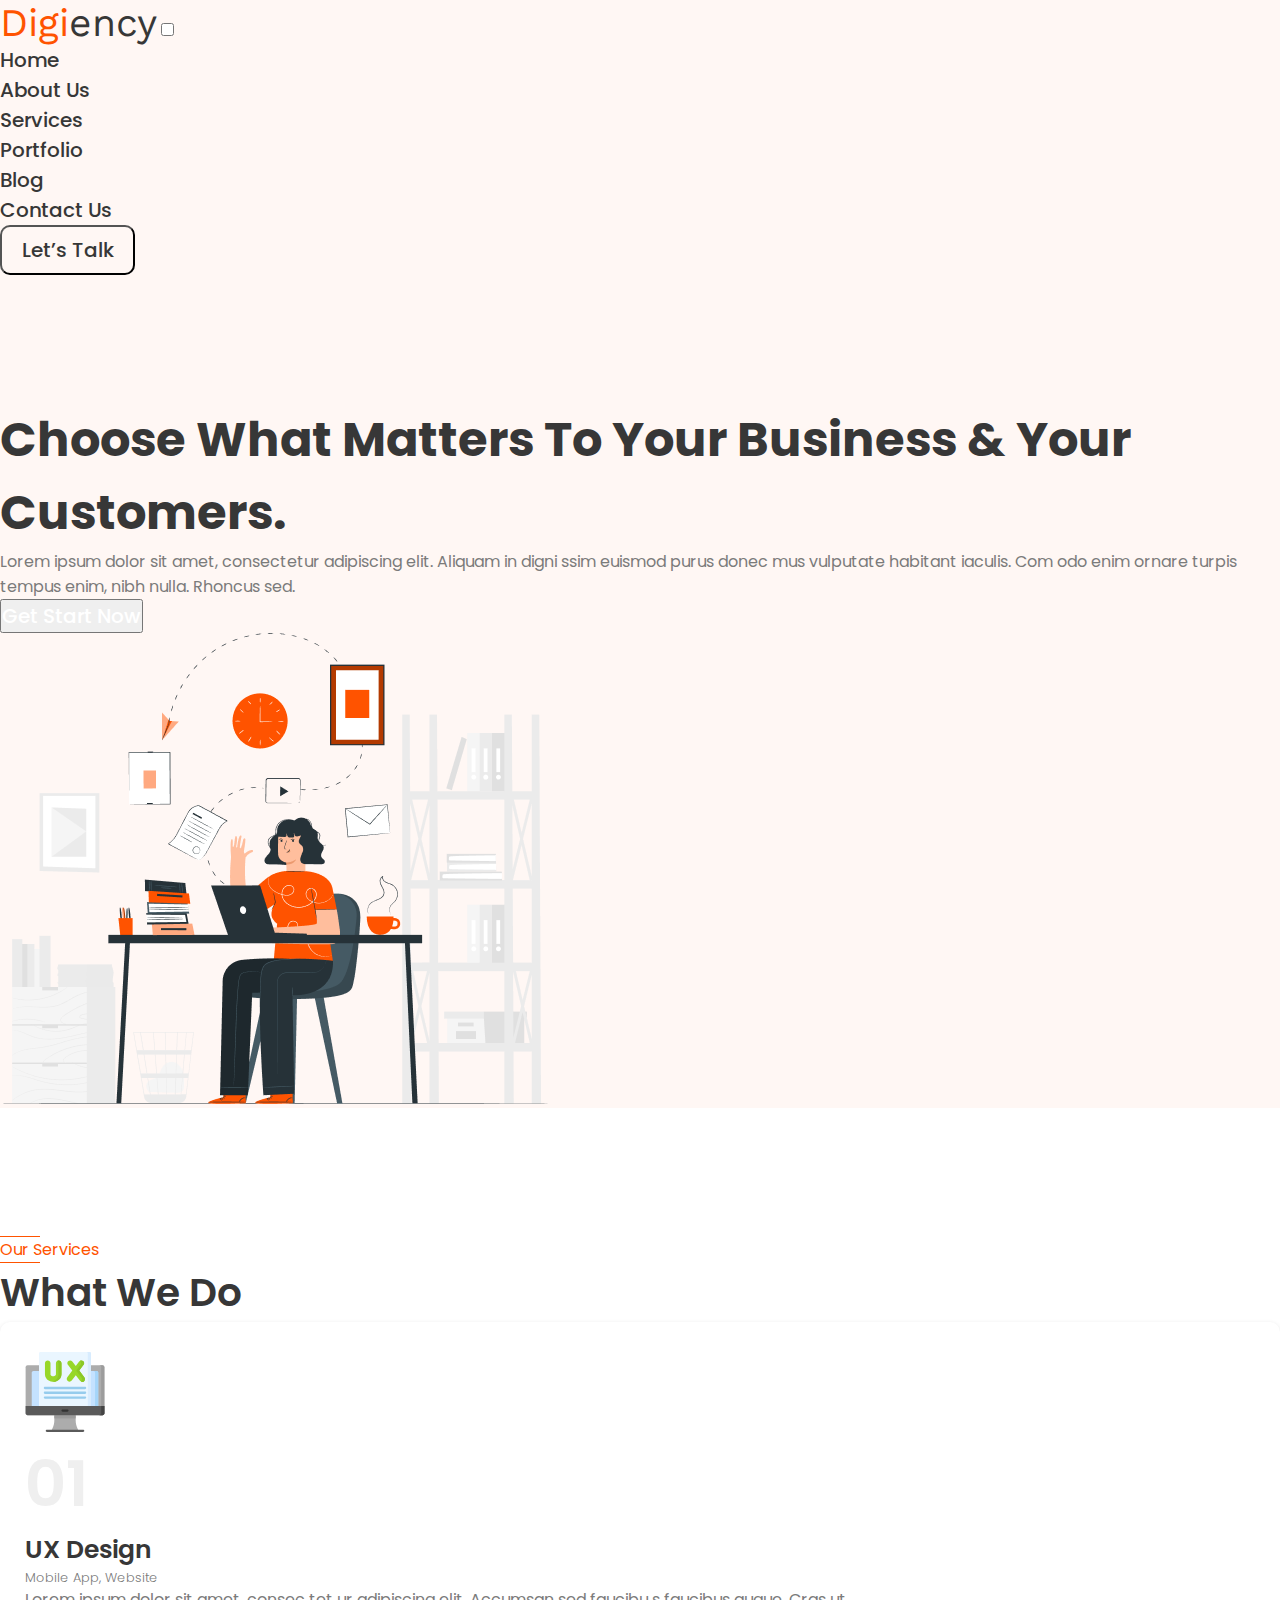
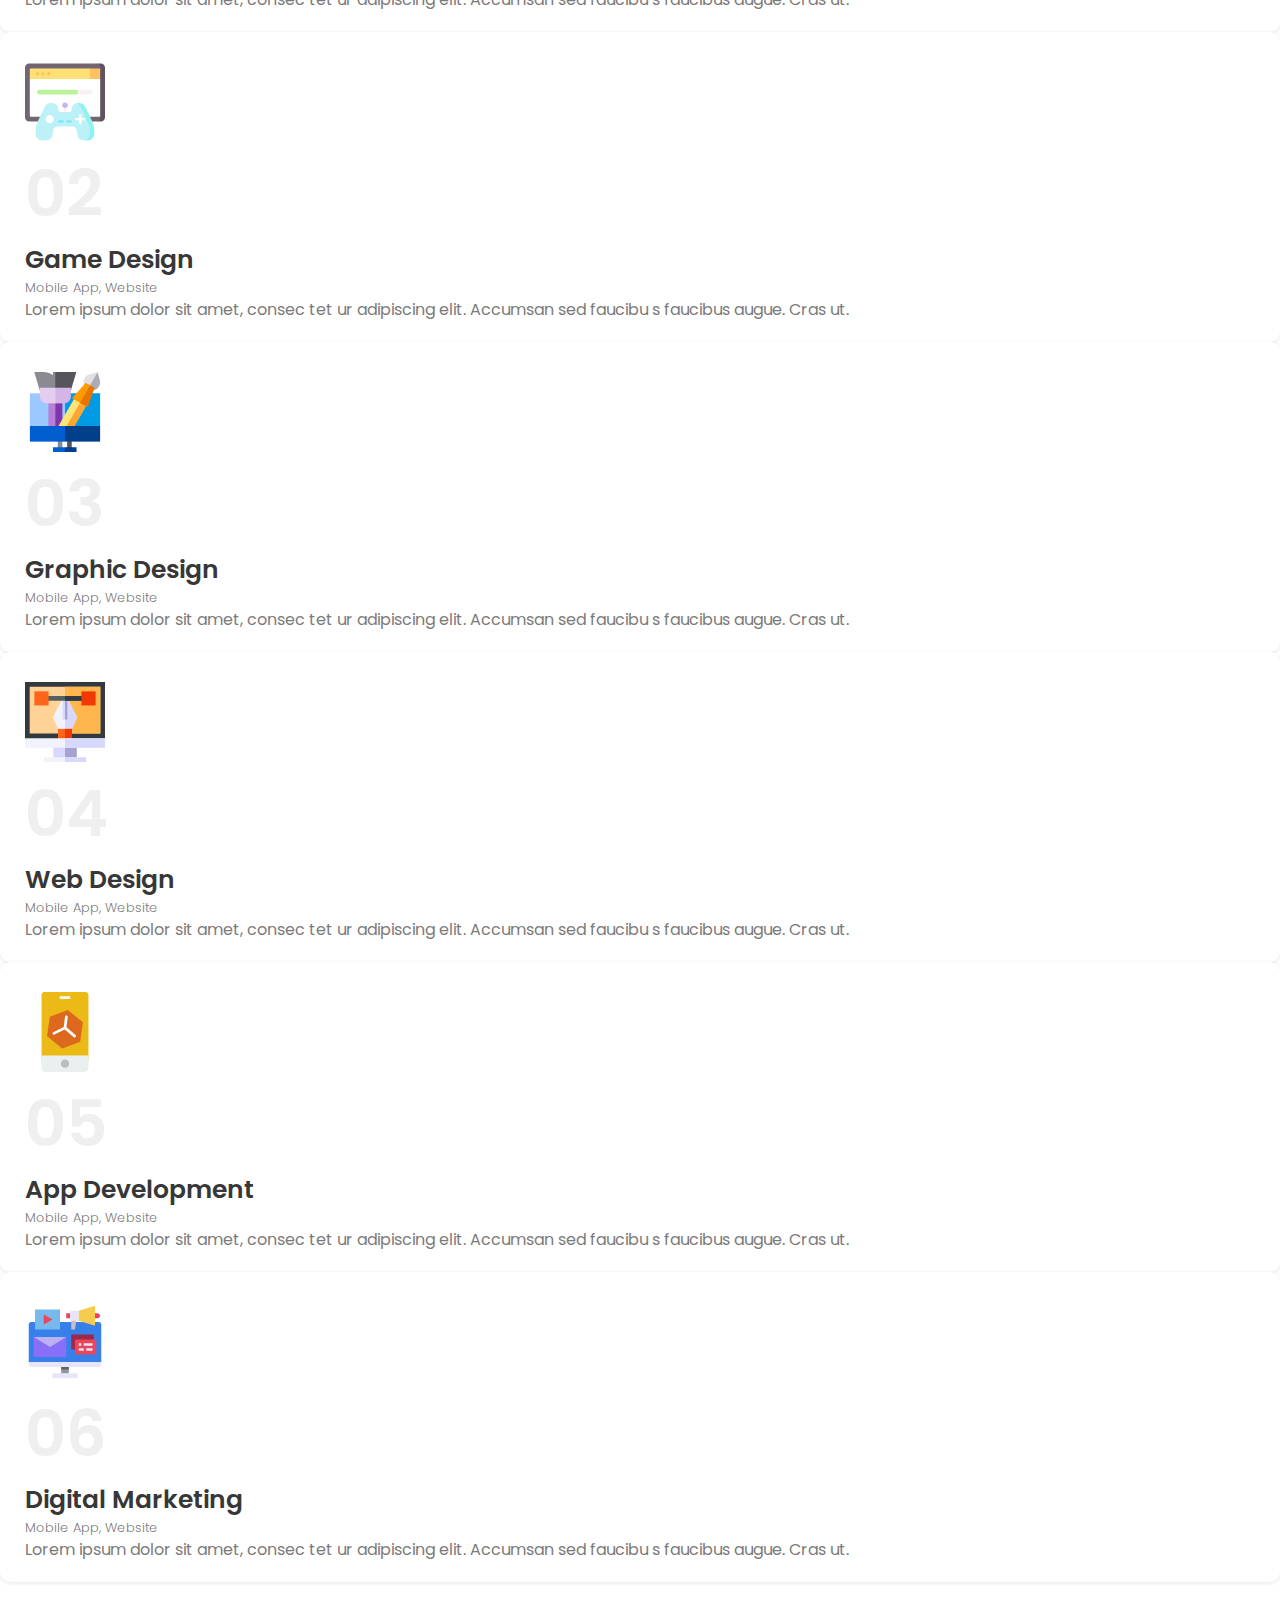
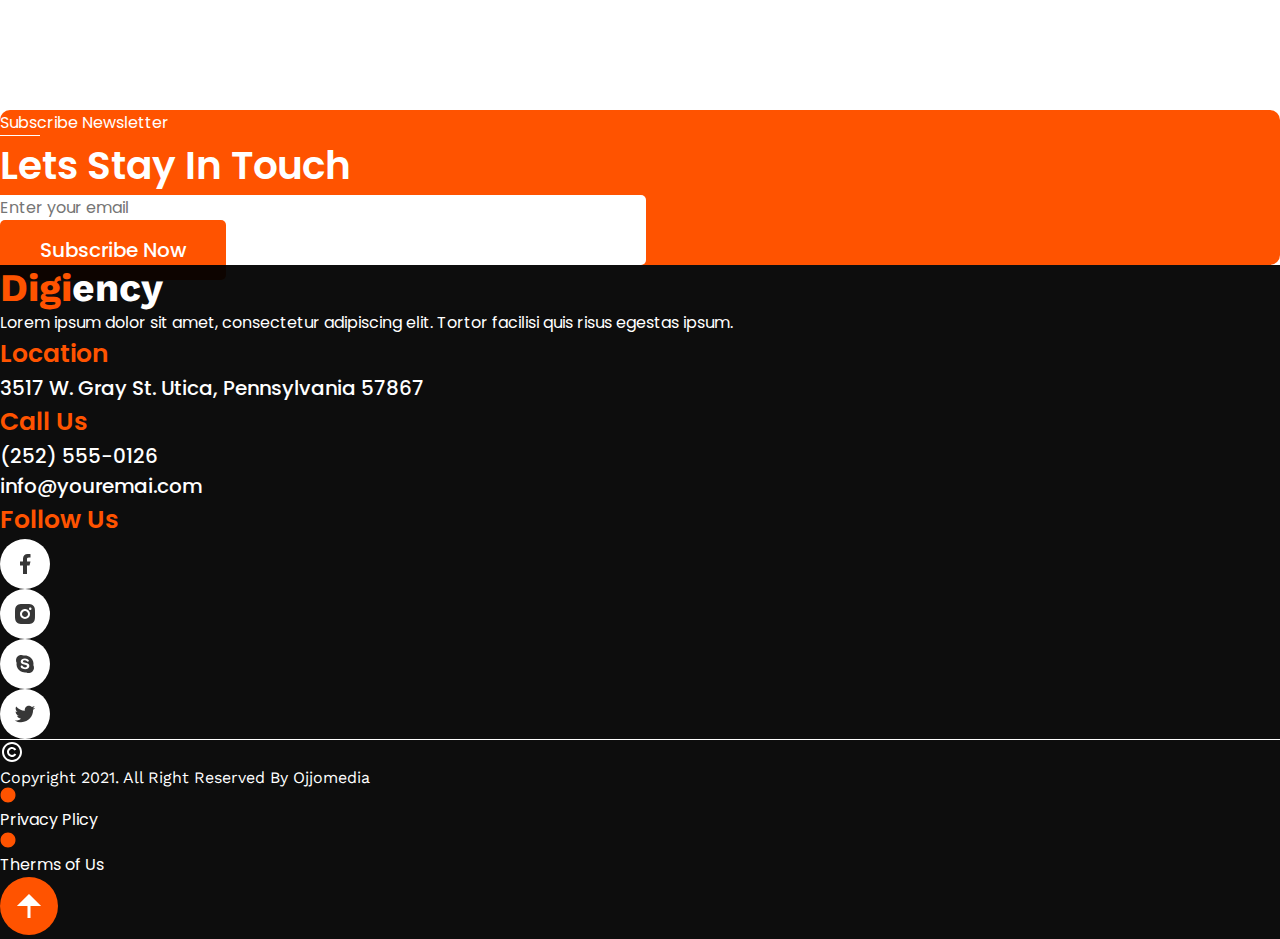
<file: assets/index3.html>
<!doctype html>
<html lang="en">

<head>
    <!-- Required meta tags -->
    <meta charset="utf-8">
    <meta name="viewport" content="width=device-width, initial-scale=1">

    <!-- Bootstrap CSS -->
    <link href="https://cdn.jsdelivr.net/npm/bootstrap@5.0.2/dist/css/bootstrap.min.css" rel="stylesheet"
        integrity="sha384-EVSTQN3/azprG1Anm3QDgpJLIm9Nao0Yz1ztcQTwFspd3yD65VohhpuuCOmLASjC" crossorigin="anonymous">
    <link rel="stylesheet" href="/assets/css/style3.css">
    <title>Digiency</title>
</head>

<body>
    <!-- -------First Section With Header---- -->
    <section class="min-vh-100 d-flex flex-column bg-color-1">
        <header class="position-fixed z-3 w-100">
            <nav class="py-4 bg-color-1">
                <div class="container">
                    <div class="d-flex align-items-center justify-content-between">
                        <a class="fs-xl fm-work-sans color-l" href="#"><span>Digi</span>ency</a>
                        <input type="checkbox" id="menuIcon" class="d-none">
                        <label for="menuIcon">
                            <span></span>
                            <span></span>
                            <span></span>
                        </label>
                        <ul class="d-flex align-items-center justify-content-center sm_screen mb-0 ps-0">
                            <li class="ms-4 ">
                                <a class="fm-poppins fs-md fw-md color-1 " href="#">Home</a>
                            </li>
                            <li class="ms-4">
                                <a class="fm-poppins fs-md fw-md color-1" href="#">About Us</a>
                            </li>
                            <li class="ms-4">
                                <a class="fm-poppins fs-md fw-md color-1" href="#">Services</a>
                            </li>
                            <li class="ms-4">
                                <a class="fm-poppins fs-md fw-md color-1" href="#">Portfolio</a>
                            </li>
                            <li class="ms-4">
                                <a class="fm-poppins fs-md fw-md color-1" href="#">Blog</a>
                            </li>
                            <li class="ms-4">
                                <a class="fm-poppins fs-md fw-md color-1" href="#">Contact Us</a>
                            </li>
                            <li class="ms-4">
                                <button class="fm-poppins fs-md fw-md color-1 btn-border" href="#">Let’s Talk</button>
                            </li>
                        </ul>
                    </div>
                </div>
            </nav>
        </header>
        <div class="container mt-10 d-flex align-items-center flex-grow-1">
            <div class="row fd-sm-cl align-items-center pb-5 mb-5">
                <div class="col-xl-6 col-12">
                    <h1 class="fm-poppins fw-xl fs-2xl color-1 mb-3 h1 mt-3 ">Choose What Matters To Your Business &
                        Your
                        Customers.
                    </h1>
                    <p class="fm-poppins fw-sm fs-xsm color-2 mb-5">Lorem ipsum dolor sit amet, consectetur adipiscing
                        elit.
                        Aliquam
                        in digni ssim euismod purus donec mus vulputate habitant iaculis. Com
                        odo enim ornare turpis tempus enim, nibh nulla. Rhoncus sed.</p>
                    <button class="btn-1 fm-poppins fw-md fs-md color-3">Get Start Now</button>
                </div>
                <div class="col-xl-6 col-12 mb-xl-0 mb-3">
                    <div>
                        <img class="w-100" src="/assets/img/png-A/header-img.png" alt="girl-with-laptop">
                    </div>
                </div>
            </div>
        </div>
    </section>
    <!-- ----Second Section---- -->
    <section>
        <div class="container">
            <div class="d-flex align-items-center justify-content-center mt-10">
                <div class="line-1">
                </div>
                <h3 class="fs-xsm fw-sm fm-poppins color-4 text-center p-3">Our Services</h3>
                <div class="line-1"></div>
            </div>
            <h1 class="fm-poppins fw-lg fs-xl color-1 text-center mb-4">What We Do</h1>
            <div class="row mb-10">
                <div class="col-lg-4 col-md-6 col-12 mb-4">
                    <div class="row-box">
                        <div class="d-flex justify-content-between">
                            <img src="/assets/img/svg-A/ux-wallpaper/Icons/ux-interface.svg" alt="ux-wallpaper">
                            <p class="fs-3xl fm-poppins fw-lg color-no">01</p>
                        </div>
                        <h1 class="fm-poppins fw-lg fs-lg color-1">UX Design</h1>
                        <p class="fm-poppins fw-xsm color-2 p-fs">Mobile App, Website</p>
                        <p class="fm-poppins fw-sm fs-xsm color-2 mb-0">Lorem ipsum dolor sit amet, consec tet ur
                            adipiscing elit. Accumsan sed faucibu s faucibus
                            augue. Cras ut.</p>
                    </div>
                </div>
                <div class="col-lg-4 col-md-6 col-12 mb-4">
                    <div class="row-box">
                        <div class="d-flex justify-content-between">
                            <img src="/assets/img/svg-A/gaming-wallpaper/Icons/gaming.svg" alt="gaming-wallpaper">
                            <p class="fs-3xl fm-poppins fw-lg color-no">02</p>
                        </div>
                        <h1 class="fm-poppins fw-lg fs-lg color-1">Game Design</h1>
                        <p class="fm-poppins fw-xsm color-2 p-fs">Mobile App, Website</p>
                        <p class="fm-poppins fw-sm fs-xsm color-2 mb-0">Lorem ipsum dolor sit amet, consec tet ur
                            adipiscing elit. Accumsan sed faucibu s faucibus
                            augue. Cras ut.</p>
                    </div>
                </div>
                <div class="col-lg-4 col-md-6 col-12 mb-4">
                    <div class="row-box">
                        <div class="d-flex justify-content-between">
                            <img src="/assets/img/svg-A/color-brushes/Icons/design.png" alt="color-brushes">
                            <p class="fs-3xl fm-poppins fw-lg color-no">03</p>
                        </div>
                        <h1 class="fm-poppins fw-lg fs-lg color-1">Graphic Design</h1>
                        <p class="fm-poppins fw-xsm color-2 p-fs">Mobile App, Website</p>
                        <p class="fm-poppins fw-sm fs-xsm color-2 mb-0">Lorem ipsum dolor sit amet, consec tet ur
                            adipiscing elit. Accumsan sed faucibu s faucibus
                            augue. Cras ut.</p>
                    </div>
                </div>
                <div class="col-lg-4 col-md-6 col-12 mb-4 mb-md-4 mb-sm-4 mb-lg-0">
                    <div class="row-box">
                        <div class="d-flex justify-content-between">
                            <img src="/assets/img/svg-A/web-design/Icons/web-design.svg" alt="web-design">
                            <p class="fs-3xl fm-poppins fw-lg color-no">04</p>
                        </div>
                        <h1 class="fm-poppins fw-lg fs-lg color-1">Web Design</h1>
                        <p class="fm-poppins fw-xsm color-2 p-fs">Mobile App, Website</p>
                        <p class="fm-poppins fw-sm fs-xsm color-2 mb-0">Lorem ipsum dolor sit amet, consec tet ur
                            adipiscing elit. Accumsan sed faucibu s faucibus
                            augue. Cras ut.</p>
                    </div>
                </div>
                <div class="col-lg-4 col-md-6 col-12 mb-4 mb-md-4 mb-sm-4 mb-lg-0">
                    <div class="row-box">
                        <div class="d-flex justify-content-between">
                            <img src="/assets/img/svg-A/app devlopment-1/Icons/mobile-development.svg"
                                alt="app devlopment">
                            <p class="fs-3xl fm-poppins fw-lg color-no">05</p>
                        </div>
                        <h1 class="fm-poppins fw-lg fs-lg color-1">App Development</h1>
                        <p class="fm-poppins fw-xsm color-2 p-fs">Mobile App, Website</p>
                        <p class="fm-poppins fw-sm fs-xsm color-2 mb-0">Lorem ipsum dolor sit amet, consec tet ur
                            adipiscing elit. Accumsan sed faucibu s faucibus
                            augue. Cras ut.</p>
                    </div>
                </div>
                <div class="col-lg-4 col-md-6 col-12">
                    <div class="row-box">
                        <div class="d-flex justify-content-between">
                            <img src="/assets/img/svg-A/marketing/Icons/digital-marketing.svg" alt="digital-marketing">
                            <p class="fs-3xl fm-poppins fw-lg color-no">06</p>
                        </div>
                        <h1 class="fm-poppins fw-lg fs-lg color-1">Digital Marketing</h1>
                        <p class="fm-poppins fw-xsm color-2 p-fs">Mobile App, Website</p>
                        <p class="fm-poppins fw-sm fs-xsm color-2 mb-0">Lorem ipsum dolor sit amet, consec tet ur
                            adipiscing elit. Accumsan sed faucibu s faucibus
                            augue. Cras ut.</p>
                    </div>
                </div>
            </div>
        </div>
    </section>
    <!-- ----------Section Seventh----- -->
    <section class="my-5">
        <div class="container">
            <div
                class="bg-color-2 d-flex justify-content-between align-items-center py-5 px-4 br-10 flex-column flex-lg-row">
                <div class="">
                    <div class="d-flex align-items-center">
                        <h2 class="fm-poppins fw-sm fs-xsm color-3 mb-3">Subscribe Newsletter</h2>
                        <div class="line-s7 ms-2 mb-2"></div>
                    </div>
                    <h1 class="fm-poppins fs-xl fw-lg color-3 mt-1">Lets Stay In Touch</h1>
                </div>
                <div class="bg-color-3 box-s7 d-flex justify-content-between align-items-center fd-column">
                    <div class="mb-2 mb-sm-0">
                        <input class="email fm-poppins fw-sm fs-xsm color-2 ps-3" type="email"
                            placeholder="Enter your email">
                    </div>

                    <button class="Subscribe fm-poppins fw-md fs-md color-3 me-1 ms-1 ms-sm-0 mb-1 mb-sm-0">Subscribe
                        Now</button>
                </div>
            </div>
        </div>
    </section>
    <!-- ----Footer------>
    <footer class="bg-color-4 pt-5">
        <div class="container">
            <div class="row pt-5">
                <div class="col-xl-3 col-md-4 col-sm-6 col-12">
                    <h1 class="fm-work-sans fs-xl color-3 mb-4 pointer"><span class="color-4">Digi</span>ency</h1>
                    <p class="fm-poppins fs-xsm fw-sm color-3">Lorem ipsum dolor sit amet, consectetur adipiscing elit.
                        Tortor facilisi quis risus egestas
                        ipsum.</p>
                </div>
                <div class="col-xl-3 col-md-4 col-sm-6 col-12">
                    <h1 class="fm-poppins fw-lg fs-lg color-4 mb-4 mt-3">Location</h1>
                    <p class="fm-poppins fs-md fw-md color-3 pointer">3517 W. Gray St. Utica, Pennsylvania 57867</p>
                </div>
                <div class="col-xl-3 col-md-4 col-sm-6 col-12">
                    <h1 class="fm-poppins fw-lg fs-lg color-4 mb-4 mt-3">Call Us</h1>
                    <p class="fm-poppins fs-md fw-md color-3 pointer">(252) 555-0126</p>
                    <p class="fm-poppins fs-md fw-md color-3 pointer">info@youremai.com</p>
                </div>
                <div class="col-xl-3 col-md-6 col-sm-6 col-12">
                    <h1 class="fm-poppins fw-lg fs-lg color-4 mb-4 mt-3">Follow Us</h1>
                    <div class="d-flex">
                        <a class="me-2 svg-box" href="http://facebook.com">
                            <svg width="50" height="50" viewBox="0 0 50 50" fill="none"
                                xmlns="http://www.w3.org/2000/svg">
                                <g class="path" clip-path="url(#clip0_394_3624)">
                                    <path
                                        d="M27 26.5H29.5L30.5 22.5H27V20.5C27 19.47 27 18.5 29 18.5H30.5V15.14C30.174 15.097 28.943 15 27.643 15C24.928 15 23 16.657 23 19.7V22.5H20V26.5H23V35H27V26.5Z"
                                        fill="#373737" />
                                </g>
                                <defs>
                                    <clipPath id="clip0_394_3624">
                                        <rect width="24" height="24" fill="white" transform="translate(13 13)" />
                                    </clipPath>
                                </defs>
                            </svg>
                        </a>
                        <a class="me-2 svg-box" href="http://instagram.com">
                            <svg width="50" height="50" viewBox="0 0 50 50" fill="none"
                                xmlns="http://www.w3.org/2000/svg">

                                <path
                                    d="M25 15C27.717 15 28.056 15.01 29.122 15.06C30.187 15.11 30.912 15.277 31.55 15.525C32.21 15.779 32.766 16.123 33.322 16.678C33.8305 17.1779 34.224 17.7826 34.475 18.45C34.722 19.087 34.89 19.813 34.94 20.878C34.987 21.944 35 22.283 35 25C35 27.717 34.99 28.056 34.94 29.122C34.89 30.187 34.722 30.912 34.475 31.55C34.2247 32.2178 33.8311 32.8226 33.322 33.322C32.822 33.8303 32.2173 34.2238 31.55 34.475C30.913 34.722 30.187 34.89 29.122 34.94C28.056 34.987 27.717 35 25 35C22.283 35 21.944 34.99 20.878 34.94C19.813 34.89 19.088 34.722 18.45 34.475C17.7823 34.2245 17.1775 33.8309 16.678 33.322C16.1694 32.8222 15.7759 32.2175 15.525 31.55C15.277 30.913 15.11 30.187 15.06 29.122C15.013 28.056 15 27.717 15 25C15 22.283 15.01 21.944 15.06 20.878C15.11 19.812 15.277 19.088 15.525 18.45C15.7752 17.7822 16.1688 17.1773 16.678 16.678C17.1777 16.1692 17.7824 15.7757 18.45 15.525C19.088 15.277 19.812 15.11 20.878 15.06C21.944 15.013 22.283 15 25 15ZM25 20C23.6739 20 22.4021 20.5268 21.4645 21.4645C20.5268 22.4021 20 23.6739 20 25C20 26.3261 20.5268 27.5979 21.4645 28.5355C22.4021 29.4732 23.6739 30 25 30C26.3261 30 27.5979 29.4732 28.5355 28.5355C29.4732 27.5979 30 26.3261 30 25C30 23.6739 29.4732 22.4021 28.5355 21.4645C27.5979 20.5268 26.3261 20 25 20ZM31.5 19.75C31.5 19.4185 31.3683 19.1005 31.1339 18.8661C30.8995 18.6317 30.5815 18.5 30.25 18.5C29.9185 18.5 29.6005 18.6317 29.3661 18.8661C29.1317 19.1005 29 19.4185 29 19.75C29 20.0815 29.1317 20.3995 29.3661 20.6339C29.6005 20.8683 29.9185 21 30.25 21C30.5815 21 30.8995 20.8683 31.1339 20.6339C31.3683 20.3995 31.5 20.0815 31.5 19.75ZM25 22C25.7956 22 26.5587 22.3161 27.1213 22.8787C27.6839 23.4413 28 24.2044 28 25C28 25.7956 27.6839 26.5587 27.1213 27.1213C26.5587 27.6839 25.7956 28 25 28C24.2044 28 23.4413 27.6839 22.8787 27.1213C22.3161 26.5587 22 25.7956 22 25C22 24.2044 22.3161 23.4413 22.8787 22.8787C23.4413 22.3161 24.2044 22 25 22Z"
                                    fill="#373737" />
                            </svg>


                        </a>
                        <a class="me-2 svg-box" href="http://starbuks.com">
                            <svg width="50" height="50" viewBox="0 0 50 50" fill="none"
                                xmlns="http://www.w3.org/2000/svg">

                                <path
                                    d="M26.3102 33.4002C24.9879 33.6067 23.6355 33.4981 22.3631 33.0832C21.0907 32.6683 19.9343 31.9588 18.9879 31.0124C18.0416 30.0661 17.3321 28.9096 16.9171 27.6372C16.5022 26.3648 16.3936 25.0125 16.6002 23.6902C16.0789 22.6987 15.8884 21.5664 16.0566 20.459C16.2247 19.3515 16.7427 18.3268 17.5348 17.5348C18.3268 16.7427 19.3515 16.2247 20.459 16.0566C21.5664 15.8884 22.6987 16.0789 23.6902 16.6002C25.0125 16.3936 26.3648 16.5022 27.6372 16.9171C28.9096 17.3321 30.0661 18.0416 31.0124 18.9879C31.9588 19.9343 32.6683 21.0907 33.0832 22.3631C33.4981 23.6355 33.6067 24.9879 33.4002 26.3102C33.9214 27.3016 34.1119 28.4339 33.9437 29.5413C33.7756 30.6488 33.2576 31.6735 32.4655 32.4655C31.6735 33.2576 30.6488 33.7756 29.5413 33.9437C28.4339 34.1119 27.3016 33.9214 26.3102 33.4002ZM25.0522 30.1562H25.0122C27.8842 30.1562 29.3152 28.7702 29.3152 26.9132C29.3152 25.7152 28.7642 24.4422 26.5892 23.9552L24.6062 23.5152C23.8512 23.3432 22.9842 23.1152 22.9842 22.4002C22.9842 21.6852 23.6042 21.1872 24.7082 21.1872C26.9382 21.1872 26.7352 22.7152 27.8392 22.7152C28.4152 22.7152 28.9322 22.3732 28.9322 21.7852C28.9322 20.4152 26.7352 19.3852 24.8762 19.3852C22.8552 19.3852 20.7032 20.2442 20.7032 22.5292C20.7032 23.6272 21.0972 24.7992 23.2632 25.3422L25.9522 26.0132C26.7682 26.2152 26.9702 26.6722 26.9702 27.0852C26.9702 27.7722 26.2862 28.4432 25.0522 28.4432C22.6352 28.4432 22.9742 26.5862 21.6782 26.5862C21.0982 26.5862 20.6752 26.9842 20.6752 27.5572C20.6752 28.6712 22.0272 30.1552 25.0522 30.1552V30.1562Z"
                                    fill="#373737" />
                            </svg>
                        </a>
                        <a class="svg-box" href="http://twitter.com">
                            <svg width="50" height="50" viewBox="0 0 50 50" fill="none"
                                xmlns="http://www.w3.org/2000/svg">
                                <g clip-path="url(#clip0_394_3633)">
                                    <path
                                        d="M35.1618 18.6559C34.3984 18.9936 33.5888 19.2154 32.7598 19.3139C33.6336 18.7914 34.2875 17.9689 34.5998 16.9999C33.7798 17.4879 32.8808 17.8299 31.9438 18.0149C31.3144 17.3415 30.4802 16.8949 29.5708 16.7445C28.6614 16.5941 27.7277 16.7484 26.9151 17.1834C26.1024 17.6183 25.4562 18.3096 25.0769 19.1497C24.6976 19.9898 24.6066 20.9317 24.8178 21.8289C23.1549 21.7456 21.5281 21.3134 20.0431 20.5606C18.5581 19.8077 17.2479 18.751 16.1978 17.4589C15.8261 18.0974 15.6308 18.8232 15.6318 19.5619C15.6318 21.0119 16.3698 22.2929 17.4918 23.0429C16.8278 23.022 16.1784 22.8427 15.5978 22.5199V22.5719C15.598 23.5376 15.9322 24.4735 16.5437 25.221C17.1551 25.9684 18.0063 26.4814 18.9528 26.6729C18.3364 26.84 17.6901 26.8646 17.0628 26.7449C17.3297 27.5762 17.8498 28.3031 18.5504 28.824C19.251 29.3449 20.0969 29.6337 20.9698 29.6499C20.1023 30.3313 19.109 30.8349 18.0467 31.1321C16.9844 31.4293 15.8739 31.5142 14.7788 31.3819C16.6905 32.6114 18.9159 33.264 21.1888 33.2619C28.8818 33.2619 33.0888 26.8889 33.0888 21.3619C33.0888 21.1819 33.0838 20.9999 33.0758 20.8219C33.8947 20.2301 34.6014 19.4969 35.1628 18.6569L35.1618 18.6559Z"
                                        fill="#373737" />
                                </g>
                                <defs>
                                    <clipPath id="clip0_394_3633">
                                        <rect width="24" height="24" fill="white" transform="translate(13 13)" />
                                    </clipPath>
                                </defs>
                            </svg>
                        </a>
                    </div>
                </div>
            </div>
            <div class="underline mt-5">
            </div>
            <div class="row align-items-center mt-1">
                <div class="col-xl-5 col-md-6 col-12 mb-xl-0 mb-md-3 mb-3">
                    <div class="d-flex">
                        <span><svg width="24" height="24" viewBox="0 0 24 24" fill="none"
                                xmlns="http://www.w3.org/2000/svg">
                                <g clip-path="url(#clip0_495_9)">
                                    <path
                                        d="M12 2C17.52 2 22 6.48 22 12C22 17.52 17.52 22 12 22C6.48 22 2 17.52 2 12C2 6.48 6.48 2 12 2ZM12 4C7.58 4 4 7.58 4 12C4 16.42 7.58 20 12 20C16.42 20 20 16.42 20 12C20 7.58 16.42 4 12 4ZM12 7C13.82 7 15.413 7.973 16.288 9.428L14.574 10.457C14.3043 10.0072 13.9213 9.63605 13.4634 9.38045C13.0055 9.12484 12.4885 8.99374 11.9641 9.00023C11.4397 9.00672 10.9262 9.15056 10.4747 9.41742C10.0232 9.68428 9.6496 10.0648 9.39107 10.5211C9.13254 10.9774 8.99815 11.4935 9.00128 12.0179C9.00442 12.5424 9.14498 13.0568 9.40895 13.51C9.67292 13.9632 10.0511 14.3392 10.5057 14.6007C10.9603 14.8621 11.4756 14.9998 12 15C12.5181 15.0003 13.0275 14.8664 13.4785 14.6112C13.9294 14.356 14.3065 13.9883 14.573 13.544L16.288 14.572C15.726 15.5106 14.8716 16.239 13.8559 16.6453C12.8402 17.0517 11.7192 17.1137 10.6649 16.8217C9.61058 16.5298 8.68114 15.9 8.01914 15.029C7.35713 14.1581 6.99912 13.094 7 12C7 9.24 9.24 7 12 7Z"
                                        fill="white" />
                                </g>
                                <defs>
                                    <clipPath id="clip0_495_9">
                                        <rect width="24" height="24" fill="white" />
                                    </clipPath>
                                </defs>
                            </svg>
                        </span>
                        <p class="fs-xsm fm-work-sans color-3 ms-2 mb-0 pointer">Copyright 2021. All Right Reserved By
                            Ojjomedia
                        </p>
                    </div>
                </div>
                <div class="col-xl-4 col-md-6 col-12 mb-xl-0 mb-md-3 mb-3">
                    <div class="d-flex">
                        <span><svg width="16" height="16" viewBox="0 0 16 16" fill="none"
                                xmlns="http://www.w3.org/2000/svg">
                                <path
                                    d="M8 15.5C12.1421 15.5 15.5 12.1421 15.5 8C15.5 3.85786 12.1421 0.5 8 0.5C3.85786 0.5 0.5 3.85786 0.5 8C0.5 12.1421 3.85786 15.5 8 15.5Z"
                                    fill="#FF5300" />
                            </svg>
                        </span>
                        <p class="fm-poppins fs-xsm fw-sm color-3 ms-1 mb-0 pointer">Privacy Plicy</p>
                        <span class="ms-5"><svg width="16" height="16" viewBox="0 0 16 16" fill="none"
                                xmlns="http://www.w3.org/2000/svg">
                                <path
                                    d="M8 15.5C12.1421 15.5 15.5 12.1421 15.5 8C15.5 3.85786 12.1421 0.5 8 0.5C3.85786 0.5 0.5 3.85786 0.5 8C0.5 12.1421 3.85786 15.5 8 15.5Z"
                                    fill="#FF5300" />
                            </svg>
                        </span>
                        <p class="fm-poppins fs-xsm fw-sm color-3 ms-1 mb-0 pointer">Therms of Us</p>
                    </div>
                </div>
                <div class="col-xl-3 col-12 d-flex  justify-content-xl-end">
                    <div>
                        <span class="pointer"><svg width="58" height="58" viewBox="0 0 58 58" fill="none"
                                xmlns="http://www.w3.org/2000/svg">
                                <circle cx="29" cy="29" r="29" fill="#FF5300" />
                                <g clip-path="url(#clip0_394_3647)">
                                    <path
                                        d="M30.5103 28.9998V41.0832H27.4894V28.9998H16.9165L28.9998 16.9165L41.0832 28.9998H30.5103Z"
                                        fill="white" />
                                </g>
                                <defs>
                                    <clipPath id="clip0_394_3647">
                                        <rect width="36.25" height="36.25" fill="white"
                                            transform="translate(10.875 10.875)" />
                                    </clipPath>
                                </defs>
                            </svg>
                        </span>
                    </div>
                </div>
            </div>
        </div>
    </footer>
    <!-- Bootstrap Bundle with Popper -->
    <script src="https://cdn.jsdelivr.net/npm/bootstrap@5.0.2/dist/js/bootstrap.bundle.min.js"
        integrity="sha384-MrcW6ZMFYlzcLA8Nl+NtUVF0sA7MsXsP1UyJoMp4YLEuNSfAP+JcXn/tWtIaxVXM"
        crossorigin="anonymous"></script>
</body>

</html>
</file>
<file: assets/css/style3.css>
@import url('https://fonts.googleapis.com/css2?family=Poppins:wght@300;400;500;600;700&display=swap');
@import url('https://fonts.googleapis.com/css2?family=Work+Sans:wght@600;700&display=swap');

* {
    margin: 0;
    padding: 0;
    list-style-type: none !important;
    text-decoration: none !important;
    box-sizing: border-box;
}

/* -----root------ */
:root {
    --fs-xsm: 16px;
    --fs-sm: 18px;
    --fs-md: 20px;
    --fs-lg: 25px;
    --fs-xl: 39px;
    --fs-2xl: 48px;
    --fs-3xl: 64px;
    --fw-xsm: 300;
    --fw-sm: 400;
    --fw-md: 500;
    --fw-lg: 600;
    --fw-xl: 700;
}

.fs-xsm {
    font-size: var(--fw-xsm);
}

.fs-sm {
    font-size: var(--fw-sm);
}

.fs-md {
    font-size: var(--fs-md);
}

.fs-lg {
    font-size: var(--fs-lg);
}

.fs-xl {
    font-size: var(--fs-xl);
}

.fs-2xl {
    font-size: var(--fs-2xl);
}

.fs-3xl {
    font-size: var(--fs-3xl);
}

.fw-xsm {
    font-weight: var(--fw-xsm);
}

.fw-sm {
    font-weight: var(--fw-sm);
}

.fw-md {
    font-weight: var(--fw-md);
}

.fw-lg {
    font-weight: var(--fw-lg);
}

.fw-xl {
    font-weight: var(--fw-xl);
}


/* -------------- */
/* -------first section with header---- */
.btn-s1 {
    border: none;
    width: 182px;
    height: 50px;
    color: white;
    background-color: rgba(255, 83, 0, 1);
    cursor: pointer;
    border-radius: 5px;
}

.btn-s1:hover {
    background-color: white;
    color: rgba(255, 83, 0, 1);
    border: 2px solid rgba(255, 83, 0, 1);
}

.btn-border {
    border: 1px solid rgb(255, 247, 244, );
    width: 135px;
    height: 50px;
    background-color: rgba(255, 247, 244, 1);
    border-radius: 10px;
}

/* header button:hover {
    background-color: rgba(255, 83, 0, 1) !important;
} */

header div>a>span {
    color: rgba(255, 83, 0, 1);
}

ul li a:hover {
    color: rgba(255, 83, 0, 1);
}

ul li button:hover {
    color: white;
    background-color: rgba(255, 83, 0, 1);
    border: none;
}

.h1 {
    line-height: 73.2px;
}

.z-3 {
    z-index: 3;
}

.color-l {
    color: rgba(55, 55, 55, 1) !important;
}

.fm-work-sans {
    font-family: "work sans", sans-serif;
}

/* ------------------- */
/* -------Second Section-------- */
.color-no {
    color: rgba(239, 239, 239, 1);
}

.row-box {
    border-radius: 10px;
    background-color: rgba(255, 255, 255, 1);
    box-shadow: 0px 1px 4px 0px rgba(0, 0, 0, 0.1);
    padding: 30px 20px 20px 25px;
    transition: all 200ms linear;
}

.row-box:hover {
    box-shadow: 0px 1px 4px 0px rgba(0, 0, 0, 0.5);
    cursor: pointer;
    scale: 1.1;
}

.p-fs {
    font-size: 12.8px;
}

.line-1 {

    width: 40px;
    height: 1px;
    background-color: rgba(255, 83, 0, 1);

}

/* ------------ */
/* ----common classes----- */

.bg-color-1 {
    background-color: rgba(255, 247, 244, 1);
}

.bg-color-2 {
    background-color: rgba(255, 83, 0, 1);
}

.bg-color-3 {
    background-color: rgba(255, 255, 255, 1);
}

.bg-color-4 {
    background-color: rgba(0, 0, 0, 0.95);
}

.mt-10 {
    margin-top: 10%;
}

.mb-10 {
    margin-bottom: 10%;
}

.fm-poppins {
    font-family: "poppins", sans-serif;
}

.color-1 {
    color: rgba(55, 55, 55, 1);
}

.color-2 {
    color: rgba(123, 123, 123, 1);
}

.color-3 {
    color: rgba(255, 255, 255, 1);
}

.color-4 {
    color: rgba(255, 83, 0, 1);
}

.pointer {
    cursor: pointer;
}

/* ---------------- */
/* ----Section Seventh---- */
.br-10 {
    border-radius: 10px;
}



.email {
    outline: none;
    border: none;
}

.Subscribe {
    border: none;
    background-color: rgba(255, 83, 0, 1);
    width: 226px;
    height: 60px;
    display: flex;
    justify-content: center;
    align-items: center;
    border-radius: 5px;
}

.line-s7 {
    width: 40px;
    height: 1px;
    background-color: white;
}

/* -----------Footer------ */
.underline {
    border-bottom: 1px solid white;
    width: 100%;
}

.svg-box :hover path {
    fill: #FF5300;
}

.download-svg {
    width: 58px;
    height: 58px;
    border-radius: 100px;
    background-color: #FF5300;
    cursor: pointer;
    display: flex;
    align-items: center;
    justify-content: center;
}

.download-svg :hover path {
    fill: #FF5300;
}

.download-svg :hover {
    background-color: white;
    border-radius: 100px;
}

.svg-box {
    width: 50px;
    height: 50px;
    border-radius: 100px;
    background-color: white;
    display: flex;
    justify-content: center;
    align-items: center;
}

/* ----media quries---- */
@media (max-width:576px) {
    .fd-column {
        flex-direction: column;
    }

    .box-s7 {
        max-width: 646px;
        min-height: 70px;
        border-radius: 5px;
    }

    :root {
        --fs-xsm: 16px;
        --fs-sm: 18px;
        --fs-md: 20px;
        --fs-lg: 25px;
        --fs-xl: 30px;
        --fs-2xl: 35px;
        --fs-3xl: 45px;
        --fw-xsm: 300;
        --fw-sm: 400;
        --fw-md: 500;
        --fw-lg: 500;
        --fw-xl: 600;
    }

    .h1 {
        line-height: 40px;
    }
}

@media (max-width:1200px) {
    label[for="menuIcon"] {
        width: 35px;
        height: 30px;
        display: flex;
        flex-direction: column;
        justify-content: space-between;
        position: relative;
        z-index: 3;
    }

    label[for="menuIcon"]>span {
        width: 100%;
        height: 4px;
        background-color: darkred;
    }

    .sm_screen {
        position: fixed;
        z-index: 2;
        top: 0%;
        left: 0%;
        width: 100%;
        height: 100%;
        background-color: lightblue;
        flex-direction: column;
        justify-content: center;
        align-items: center;
        opacity: 0;
        pointer-events: none;
    }

    input[type="checkbox"]:checked~ul.sm_screen {
        opacity: 1;
        pointer-events: all;
    }

    .fd-sm-cl {
        flex-direction: column-reverse;
    }

    .box-s7 {
        max-width: 646px;
        height: 70px;
        border-radius: 5px;
    }
}

@media (min-width:1200px) {
    .box-s7 {
        width: 646px;
        height: 70px;
        border-radius: 5px;
    }
}








/* --------------- */
</file>
